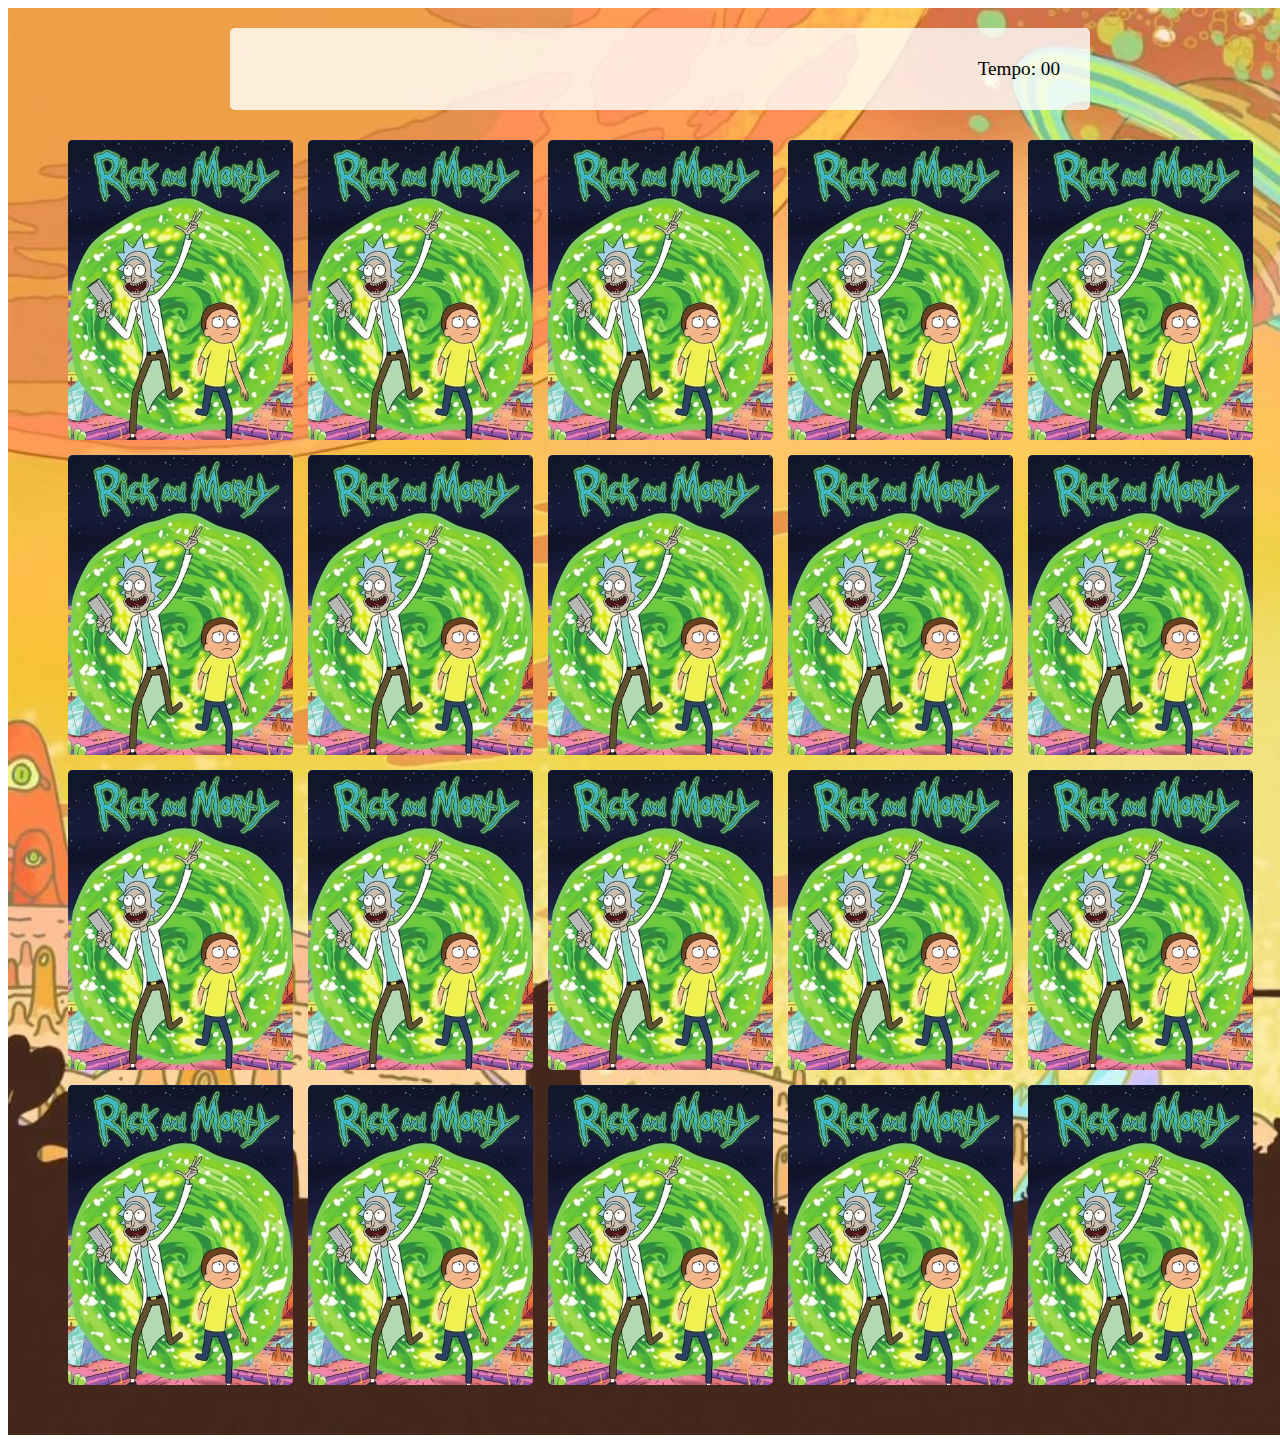
<file: page/game.html>
<!DOCTYPE html>
<html lang="en">
<head>
    <meta charset="UTF-8">
    <meta http-equiv="X-UA-Compatible" content="IE=edge">
    <meta name="viewport" content="width=device-width, initial-scale=1.0">
    <link rel="stylesheet" href="../css/game.css">
    <title>Document</title>
</head>
<body>
    <main>
        <header>
            <span class="player">player</span>
            <span>Tempo: <span class="timer">00</span></span>
          </header>

        <div class="grid">
    </main>
   </div>
   <script src="../game.js"></script>
</body>
</html>
</file>
<file: css/game.css>
main {
    display: flex;
    flex-direction: column;
    width: 100%;
    background-image: url('../images/bg.jpg');
    background-size: cover;
    min-height: 100vh;
    align-items: center;
    justify-content: center;
    padding: 20px 20px 50px;
  }
  
  header {
    display: flex;
    align-items: center;
    justify-content: space-between;
    background-color: rgba(255, 255, 255, 0.8);
    font-size: 1.2em;
    width: 100%;
    max-width: 800px;
    padding: 30px;
    margin: 0 0 30px;
    border-radius: 5px;
  }
  

.grid{
display: grid;
grid-template-columns: 1fr 1fr 1fr 1fr 1fr;
width: 100%;
gap: 15px;
max-width: 800px;
margin:  auto;
justify-content: center;
}
.card{
     aspect-ratio: 3/4;
    width: 100%;
    height: 300px;
    background-color: #333;
    border-radius: 5px;
    position: relative;
    transition: all 400ms ease;
    transform-style: preserve-3d;
}
.face{
    width: 100%;
    height: 100%;
    position: absolute;
    background-position: center;
    background-size: cover;
    border-radius: 5px;
}
.front{
  
   transform: rotateY(180deg);
}
.back{
    background-image: url('../images/back.png');
    backface-visibility: hidden;
}

.reveal-card{
    transform: rotateY(180deg);
} 
 .disabled-card{
    filter: saturate(0);
    opacity: 0.5;
 }
</file>
